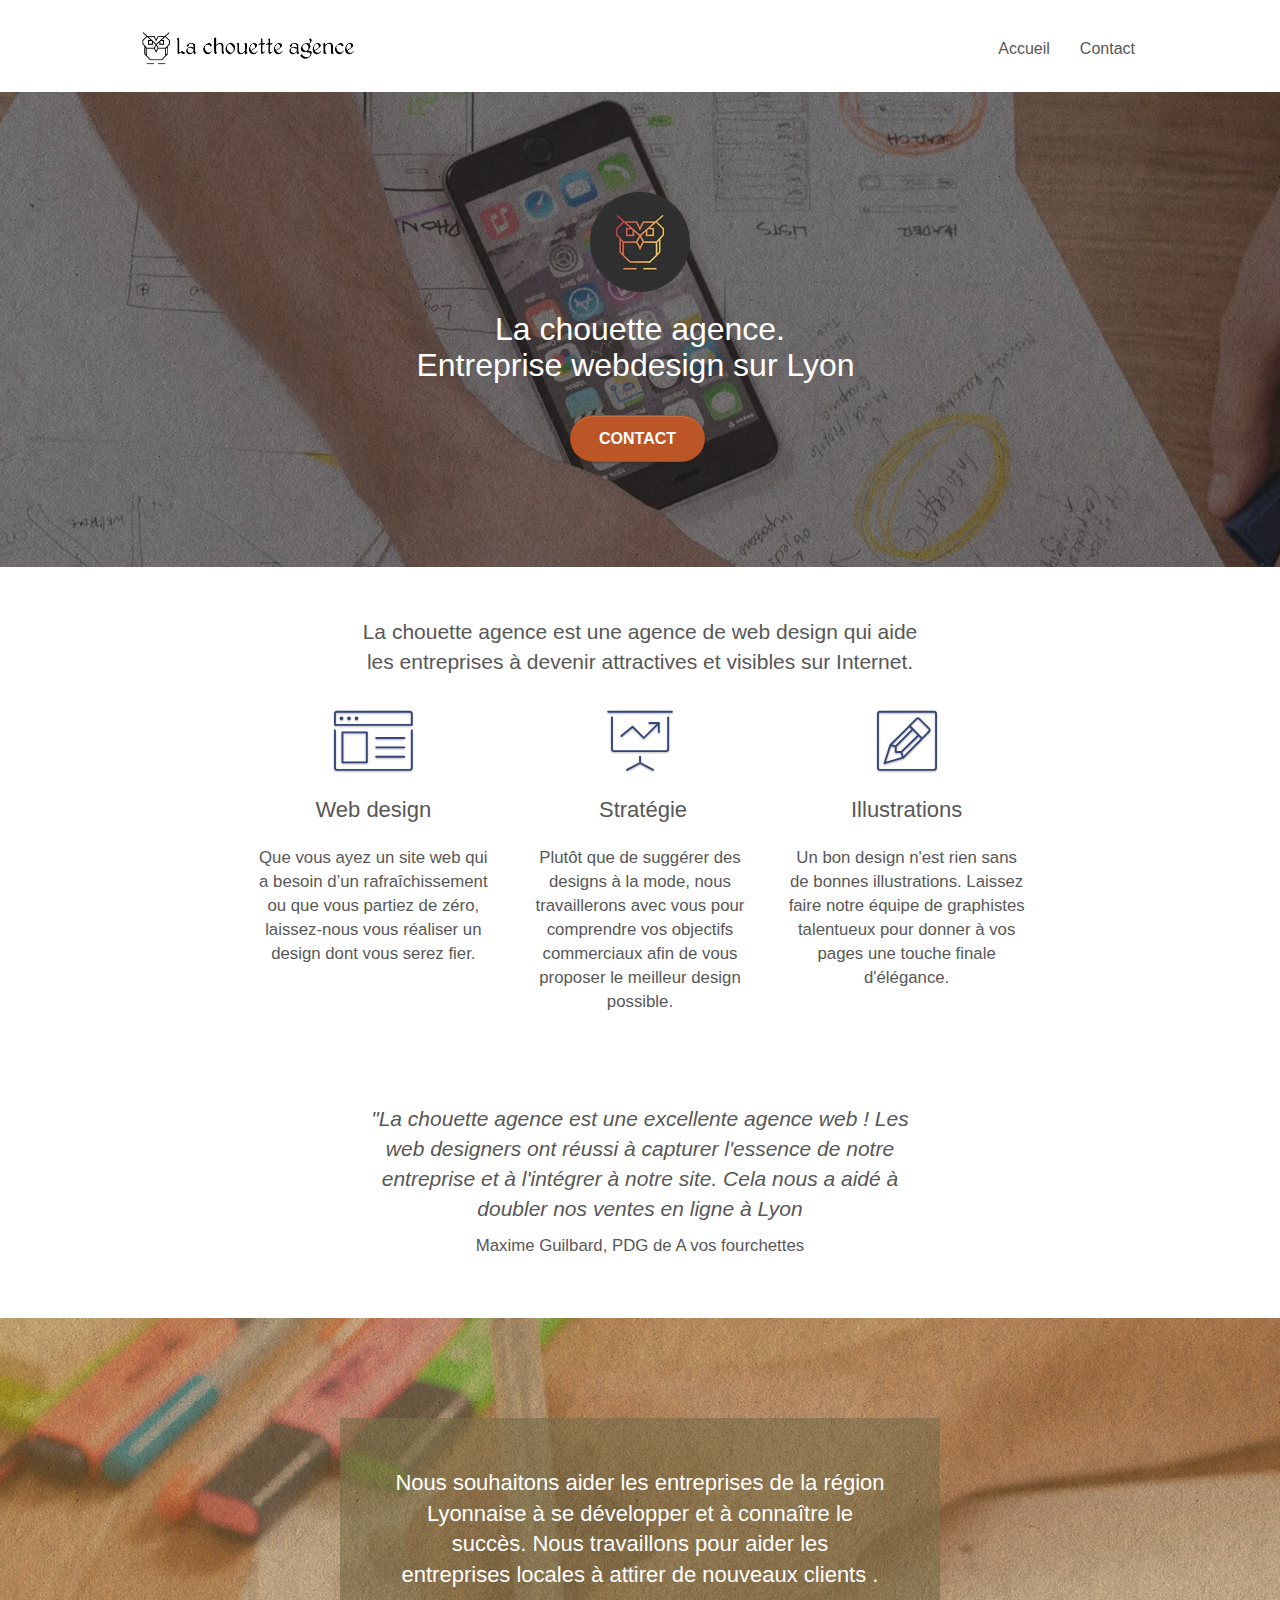
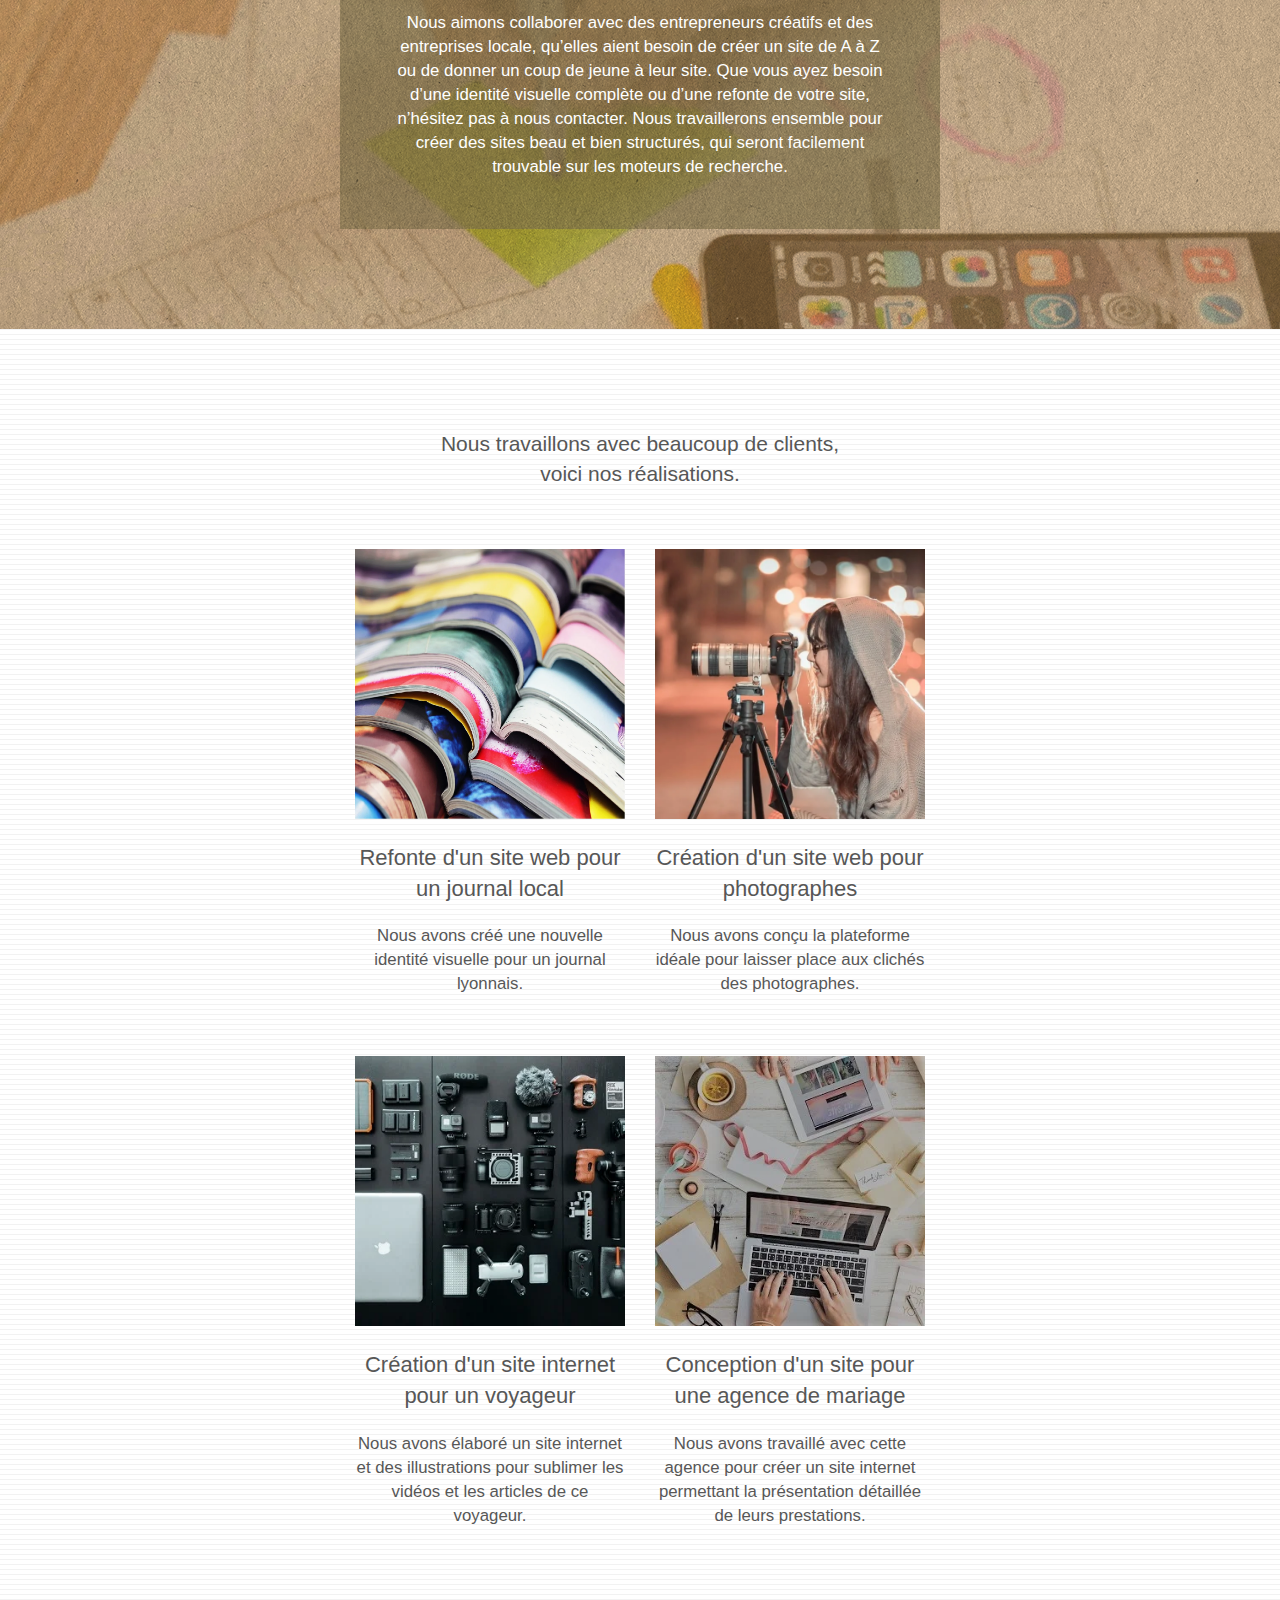
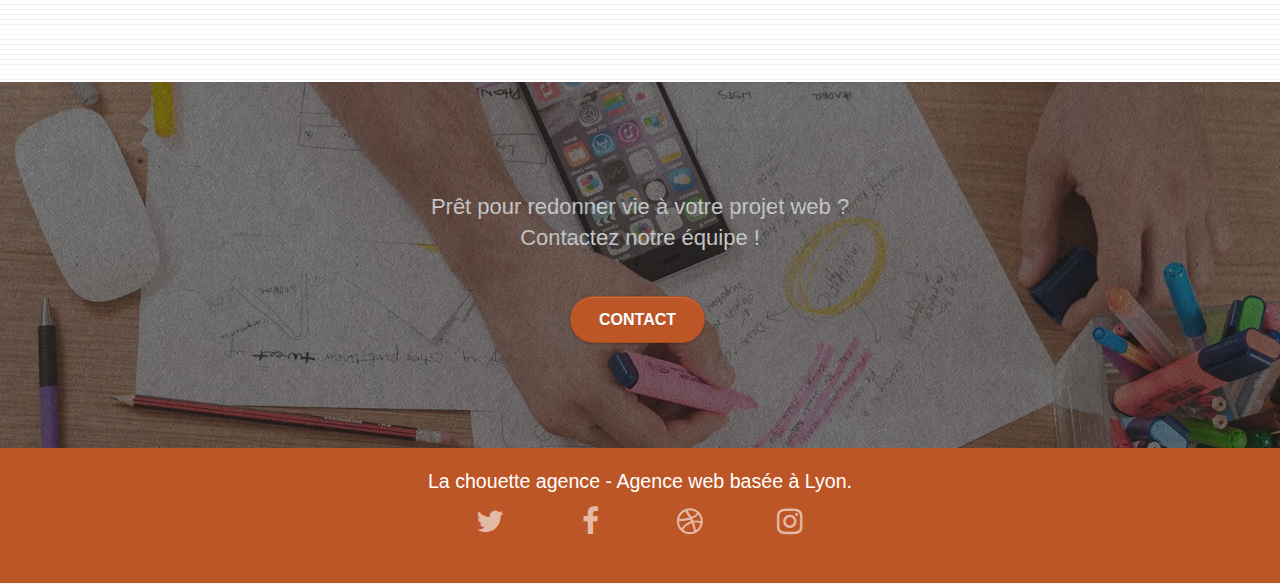
<file: index.html>
<!doctype html>
<html lang="fr">
<head>
    <meta charset="utf-8">
    <meta name="description" content="La chouette agence est une entreprise de web design basée à Lyon. Elle aide les entreprise à devenir attractive et visible sur Internet">
    <meta name="viewport" content="width=device-width, initial-scale=1.0, viewport-fit=cover">
    <link rel="shortcut icon" type="image/png" href="favicon.jpg">
    
	<link rel="stylesheet" type="text/css" href="./css/bootstrap.css">
	<link rel="stylesheet" type="text/css" href="style.css">
	<link rel="stylesheet" type="text/css" href="./css/font-awesome.css">
	<link rel="stylesheet" type="text/css" href="./css/et-line.css">
	
    
	<script src="./js/jquery-2.1.0.js"></script>
	<script src="./js/bootstrap.js"></script>
	<script src="./js/blocs.js"></script>
	<script src="./js/jquery.touchSwipe.js" defer></script>
	<script src="./js/gmaps.js"></script>

    <title>La chouette agence entreprise de web design basée à Lyon</title>
	
    
<!-- Analytics -->
 
<!-- Analytics END -->
    
</head>
<body>
<!-- Principal conteneur -->
<div class="page-container">
    
<!-- bloc-0 -->
<div class="bloc bgc-white l-bloc " id="bloc-0">
	<div class="container bloc-sm">

		<nav class="navbar row">
			<div class="navbar-header">
				<a class="navbar-brand" href="index.html"><img src="img/la-chouette-agence.webp" alt="Logo la chouette agence" height="40" /></a>
				<button id="nav-toggle" type="button" class="ui-navbar-toggle navbar-toggle" data-toggle="collapse" data-target=".navbar-1">
					<span class="sr-only">Toggle navigation</span><span class="icon-bar"></span><span class="icon-bar"></span><span class="icon-bar"></span>
				</button>
			</div>
			<div class="collapse navbar-collapse navbar-1 special-dropdown-nav">
				<ul class="site-navigation nav navbar-nav">
					<li>
						<a href="index.html">Accueil</a>
					</li>
					<li>
					</li>
					<li>
						<a href="Contact_La_chouette_Agence.html">Contact </a>
					</li>
				</ul>
			</div>
		</nav>
	</div>
</div>
<!-- bloc-0 END -->

<!-- bloc-1-presentation -->
<div class="bloc bgc-dark-slate-blue bg-banniere d-bloc bg-t-edge bloc-bg-texture texture-paper b-parallax" id="bloc-1-hero">
	<div class="container bloc-lg">
		<div class="row tight-width-whitespace">
			<div class="col-sm-12">
				<img src="img/logo.webp" class="center-block image-resize-mode" width="100" alt="Logo la chouette agence" />
				<h1 class="text-center hero-bloc-text tc-white ">
					La chouette agence. <br/>
					Entreprise webdesign sur Lyon 
				</h1>
				<div class="text-center">
					<a href="Contact_La_chouette_Agence.html" class="btn btn-lg btn-clean btn-rd cta-hero btn-atomic-tangerine" id="cta-hero">Contact</a>
				</div>
			</div>
		</div>
	</div>
</div>
<!-- bloc-1-presentation END -->

<!-- bloc-2-services -->
<div class="bloc bgc-white l-bloc" id="bloc-2-services">
	<div class="container bloc-md">
		<div class="row">
			<div class="col-sm-12 text-center">
				<p class="TitleEnTexte">La chouette agence est une agence de web design qui aide <br/>
				les entreprises à devenir attractives et visibles sur Internet.</p>
			</div>
		</div>
		<div class="row voffset-lg med-width-whitespace">
			<div class="col-sm-4">
				<div class="text-center">
					<span class="et-icon-browser sm-shadow icon-dark-slate-blue icons icon-lg"></span>
				</div>
				<h2 class="mg-md text-center">
					Web design
				</h2>
				<p class="text-center TextePlusGros">
					Que vous ayez un site web qui a besoin d&rsquo;un rafraîchissement ou que vous partiez de zéro, laissez-nous vous réaliser un design dont vous serez fier.
				</p>
			</div>
			<div class="col-sm-4">
				<div class="text-center">
					<span class="et-icon-presentation sm-shadow icon-dark-slate-blue icons icon-lg"></span>
				</div>
				<h2 class="mg-md text-center">
					&nbsp;Stratégie
				</h2>
				<p class="text-center TextePlusGros">
					Plutôt que de suggérer des designs à la mode, nous travaillerons avec vous pour comprendre vos objectifs commerciaux afin de vous proposer le meilleur design possible.<br>
				</p>
			</div>
			<div class="col-sm-4">
				<div class="text-center">
					<span class="et-icon-edit sm-shadow icon-dark-slate-blue icons icon-lg"></span>
				</div>
				<h2 class="mg-md text-center">
					Illustrations
				</h2>
				<p class="text-center TextePlusGros">
					Un bon design n'est rien sans de bonnes illustrations. Laissez faire notre équipe de graphistes talentueux pour donner à vos pages une touche finale d'élégance.
				</p>
			</div>
		</div>
		<div class="row voffset-lg voffset">
			<div class="col-xs-12 col-md-8 col-md-offset-2 text-center">
				<p class="CitationTexte"><em>"La chouette agence est une excellente agence web ! Les<br/>
				web designers ont réussi à capturer l'essence de notre <br/>
			entreprise et à l'intégrer à notre site. Cela nous a aidé à <br/>
		doubler nos ventes en ligne à Lyon</em></p>
		<p class="CitationAuteur">Maxime Guilbard, PDG de A vos fourchettes</p>

			</div>
		</div>
	</div>
</div>
<!-- bloc-2-services END -->

<!-- bloc-3-what-i-do -->
<div class="bloc tc-white bgc-atomic-tangerine bg-presentation d-bloc bloc-bg-texture texture-paper b-parallax" id="bloc-3-what-i-do">
	<div class="container bloc-lg">
		<div class="row tight-width-whitespace black-background">
			<div class="col-sm-12">
				<h2 class="mg-md text-center tc-white">
					Nous souhaitons aider les entreprises de la région Lyonnaise à se développer et à connaître le succès. Nous travaillons pour aider les entreprises locales à attirer de nouveaux clients .<br>
				</h2>
				<p class="text-center white TextePlusGros">
					Nous aimons collaborer avec des entrepreneurs créatifs et des entreprises locale, qu’elles aient besoin de créer un site de A à Z ou de donner un coup de jeune à leur site. Que vous ayez besoin d’une identité visuelle complète ou d’une refonte de votre site, n’hésitez pas à nous contacter. Nous travaillerons ensemble pour créer des sites beau et bien structurés, qui seront facilement trouvable sur les moteurs de recherche. <br>
					
				</p>
			</div>
		</div>
	</div>
</div>
<!-- bloc-3-what-i-do END -->

<!-- bloc-4-portfolio -->
<div class="bloc bgc-white bg-lines-h2-bg bg-repeat l-bloc" id="bloc-4-portfolio">
	<div class="container bloc-lg">
		<div class="row">
			<div class="col-sm-12 text-center">
				<p class="Title2EnTexte">Nous travaillons avec beaucoup de clients, <br/>
				voici nos réalisations.</p>
			</div>
		</div>
		<div class="row tight-width-whitespace portfolio-row">
			<div class="col-sm-6">
				<a href="#" data-lightbox="img/Livre.webp" data-gallery-id="gallery-1" data-caption="Refonte d'un site web pour un journal local" data-frame="snapshot-lb"><img src="img/Livre.webp" alt="Livres ouverts" class="img-responsive portfolio-thumb" /></a>
				<h2 class="mg-md text-center">
					Refonte d'un site web pour un journal local
				</h2>
				<p class="text-center TextePlusGros">
					Nous avons créé une nouvelle identité visuelle pour un journal lyonnais.
				</p>
			</div>
			<div class="col-sm-6">
				<a href="#" data-lightbox="img/Photographe.webp" data-gallery-id="gallery-1" data-caption="Création d'un site web pour photographes" data-frame="snapshot-lb"><img src="img/Photographe.webp" class="img-responsive portfolio-thumb" alt="Photographe prennant une photo" /></a>
				<h2 class="mg-md text-center">
					Création d'un site web pour photographes
				</h2>
				<p class="text-center TextePlusGros">
					Nous avons conçu la plateforme idéale pour laisser place aux clichés des photographes.
				</p>
			</div>
		</div>
		<div class="row tight-width-whitespace portfolio-row">
			<div class="col-sm-6">
				<a href="#" data-lightbox="img/Materiel-photo.webp" data-gallery-id="gallery-1" data-caption="Création d'un site internet pour un voyageur" data-frame="snapshot-lb"><img src="img/Materiel-photo.webp" class="img-responsive portfolio-thumb" alt="Matériel pour travailler les images"/></a>
				<h2 class="mg-md text-center">
					Création d'un site internet pour un voyageur
				</h2>
				<p class="text-center TextePlusGros">
					Nous avons élaboré un site internet et des illustrations pour sublimer les vidéos et les articles de ce voyageur.
				</p>
			</div>
			<div class="col-sm-6">
				<a href="#" data-lightbox="img/Ordinateur-portable.webp" data-gallery-id="gallery-1" data-caption="Conception d'un site pour une agence de mariage" data-frame="snapshot-lb"><img src="img/Ordinateur-portable.webp" class="img-responsive portfolio-thumb" alt="Ordinateur sur sur un bureau" /></a>
				<h2 class="mg-md text-center">
					Conception d'un site pour une agence de mariage
				</h2>
				<p class="text-center TextePlusGros">
					Nous avons travaillé avec cette agence pour créer un site internet permettant la présentation détaillée de leurs prestations.
				</p>
			</div>
		</div>
	</div>
</div>
<!-- bloc-4-portfolio END -->

<!-- bloc-5-cta -->
<div class="bloc bgc-dark-slate-blue bg-banniere d-bloc bloc-bg-texture texture-paper" id="bloc-5-cta">
	<div class="container bloc-lg">
		<div class="row">
			<h2 class="mg-md text-center tc-white">
				Prêt pour redonner vie à votre projet web ?<br>Contactez notre équipe !
			</h2>
			<div class="col-sm-12 text-center">
				<a href="Contact_La_chouette_Agence.html" class="btn btn-atomic-tangerine btn-clean btn-rd btn-lg cta-hero">Contact</a>
			</div>
		</div>
	</div>
</div>
<!-- bloc-5-cta END -->

<!-- Footer - bloc-8 -->
<div class="bloc bgc-atomic-tangerine d-bloc" id="bloc-8">
	<div class="container bloc-sm">
		<div class="row">
			<div class="col-sm-12">
				<p class="text-center white TextePlusGros2">
					La chouette agence - Agence web basée à Lyon.<br>
				</p>
				<div class="row row-no-gutters social">
					<div class="col-sm-3">
						<div class="text-center">
							<a class="social" href="index.html"><span class="fa fa-twitter icon-md" title="Logo Twitter"></span></a>
						</div>
					</div>
					<div class="col-sm-3">
						<div class="text-center">
							<a class="social" href="index.html"><span class="fa fa-facebook icon-md" title="Logo Facebook"></span></a>
						</div>
					</div>
					<div class="col-sm-3">
						<div class="text-center">
							<a class="social" href="index.html"><span class="fa fa-dribbble icon-md" title="Logo Dribbble"></span></a>
						</div>
					</div>
					<div class="col-sm-3">
						<div class="text-center">
							<a class="social" href="index.html"><span class="fa fa-instagram icon-md" title="Logo Instagram"></span></a>
						</div>
					</div>
					<p><br/><br/><br/></p>
				</div>
				
			</div>
		</div>
	</div>
</div>
<!-- Footer - bloc-8 END -->

</div>
<!-- Principal conteneur END -->
    

</body>
</html>
</file>
<file: style.css>
body {
    margin: 0;
    padding: 0;
    background: #FFF;
    overflow-x: hidden;
    -webkit-font-smoothing: antialiased;
    -moz-osx-font-smoothing: grayscale;
}

a,
button {
    transition: all .3s ease-in-out;
    outline: none!important;
}

a:hover {
    text-decoration: none;
    cursor: pointer;
}

#page-loading-blocs-notifaction {
    position: fixed;
    top: 0;
    bottom: 0;
    width: 100%;
    z-index: 100000;
    background: #FFFFFF url("img/pageload-spinner.gif") no-repeat center center;
}

.bloc {
    width: 100%;
    clear: both;
    background: 50% 50% no-repeat;
    padding: 0 50px;
    -webkit-background-size: cover;
    -moz-background-size: cover;
    -o-background-size: cover;
    background-size: cover;
    position: relative;
}

.bloc .container {
    padding-left: 0;
    padding-right: 0;
}

.bloc-lg {
    padding: 100px 50px;
}

.bloc-md {
    padding: 50px;
}

.bloc-sm {
    padding: 20px 50px;
}

.bg-center,
.bg-l-edge,
.bg-r-edge,
.bg-t-edge,
.bg-b-edge,
.bg-tl-edge,
.bg-bl-edge,
.bg-tr-edge,
.bg-br-edge,
.bg-repeat {
    -webkit-background-size: auto!important;
    -moz-background-size: auto!important;
    -o-background-size: auto!important;
    background-size: auto!important;
}

.bg-repeat {
    background: repeat;
}

.bg-t-edge {
    background: top no-repeat;
}

.bloc-bg-texture::before {
    content: "";
    background-size: 2px 2px;
    position: absolute;
    top: 0;
    bottom: 0;
    left: 0;
    right: 0;
}

.texture-paper::before {
    background: url("img/texture-paper.webp");
    background-size: 280px 280px;
}

.b-parallax {
    background-attachment: fixed;
}

.d-bloc {
    color: rgba(255, 255, 255, .7);
}

.d-bloc button:hover {
    color: rgba(255, 255, 255, .9);
}

.d-bloc .icon-round,
.d-bloc .icon-square,
.d-bloc .icon-rounded,
.d-bloc .icon-semi-rounded-a,
.d-bloc .icon-semi-rounded-b {
    border-color: rgba(255, 255, 255, .9);
}

.d-bloc .divider-h span {
    border-color: rgba(255, 255, 255, .2);
}

.d-bloc .a-btn,
.d-bloc .navbar a,
.d-bloc .navbar-brand,
.d-bloc a .icon-sm,
.d-bloc a .icon-md,
.d-bloc a .icon-lg,
.d-bloc a .icon-xl,
.d-bloc h1 a,
.d-bloc h2 a,
.d-bloc h3 a,
.d-bloc h4 a,
.d-bloc h5 a,
.d-bloc h6 a,
.d-bloc p a {
    color: rgba(255, 255, 255, .6);
}

.d-bloc .a-btn:hover,
.d-bloc .navbar a:hover,
.d-bloc .navbar-brand:hover,
.d-bloc a:hover .icon-sm,
.d-bloc a:hover .icon-md,
.d-bloc a:hover .icon-lg,
.d-bloc a:hover .icon-xl,
.d-bloc h1 a:hover,
.d-bloc h2 a:hover,
.d-bloc h3 a:hover,
.d-bloc h4 a:hover,
.d-bloc h5 a:hover,
.d-bloc h6 a:hover,
.d-bloc p a:hover {
    color: rgba(255, 255, 255, 1);
}

.d-bloc .navbar-toggle .icon-bar {
    background: rgba(255, 255, 255, 1);
}

.d-bloc .btn-wire,
.d-bloc .btn-wire:hover {
    color: rgba(255, 255, 255, 1);
    border-color: rgba(255, 255, 255, 1);
}

.d-bloc .panel {
    color: rgba(0, 0, 0, .5);
}

.d-bloc .panel button:hover {
    color: rgba(0, 0, 0, .7);
}

.d-bloc .panel icon {
    border-color: rgba(0, 0, 0, .7);
}

.d-bloc .panel .divider-h span {
    border-color: rgba(0, 0, 0, .1);
}

.d-bloc .panel .a-btn {
    color: rgba(0, 0, 0, .6);
}

.d-bloc .panel .a-btn:hover {
    color: rgba(0, 0, 0, 1);
}

.d-bloc .panel .btn-wire,
.d-bloc .panel .btn-wire:hover {
    color: rgba(0, 0, 0, .7);
    border-color: rgba(0, 0, 0, .3);
}

.d-bloc .panel,
.l-bloc {
    color: rgba(0, 0, 0, .5);
}

.d-bloc .panel button:hover,
.l-bloc button:hover {
    color: rgba(0, 0, 0, .7);
}

.l-bloc .icon-round,
.l-bloc .icon-square,
.l-bloc .icon-rounded,
.l-bloc .icon-semi-rounded-a,
.l-bloc .icon-semi-rounded-b {
    border-color: rgba(0, 0, 0, .7);
}

.d-bloc .panel .divider-h span,
.l-bloc .divider-h span {
    border-color: rgba(0, 0, 0, .1);
}

.d-bloc .panel .a-btn,
.l-bloc .a-btn,
.l-bloc .navbar a,
.l-bloc .navbar-brand,
.l-bloc a .icon-sm,
.l-bloc a .icon-md,
.l-bloc a .icon-lg,
.l-bloc a .icon-xl,
.l-bloc h1 a,
.l-bloc h2 a,
.l-bloc h3 a,
.l-bloc h4 a,
.l-bloc h5 a,
.l-bloc h6 a,
.l-bloc p a {
    color: rgba(0, 0, 0, .6);
}

.d-bloc .panel .a-btn:hover,
.l-bloc .a-btn:hover,
.l-bloc .navbar a:hover,
.l-bloc .navbar-brand:hover,
.l-bloc a:hover .icon-sm,
.l-bloc a:hover .icon-md,
.l-bloc a:hover .icon-lg,
.l-bloc a:hover .icon-xl,
.l-bloc h1 a:hover,
.l-bloc h2 a:hover,
.l-bloc h3 a:hover,
.l-bloc h4 a:hover,
.l-bloc h5 a:hover,
.l-bloc h6 a:hover,
.l-bloc p a:hover {
    color: rgba(0, 0, 0, 1);
}

.l-bloc .navbar-toggle .icon-bar {
    color: rgba(0, 0, 0, .6);
}

.d-bloc .panel .btn-wire,
.d-bloc .panel .btn-wire:hover,
.l-bloc .btn-wire,
.l-bloc .btn-wire:hover {
    color: rgba(0, 0, 0, .7);
    border-color: rgba(0, 0, 0, .3);
}

.voffset {
    margin-top: 30px;
}

.voffset-lg {
    margin-top: 80px;
}

.row-no-gutters {
    margin-right: 0;
    margin-left: 0;
}

.row.row-no-gutters > [class^="col-"],
.row.row-no-gutters > [class*=" col-"] {
    padding-right: 0;
    padding-left: 0;
}

#bloc-1-hero h1 {
    font-size: 32px;
}

.navbar {
    margin-bottom: 0;
    z-index: 1;
}

.navbar-brand {
    height: auto;
    padding: 3px 15px;
    font-size: 25px;
    font-weight: normal;
    font-weight: 600;
    line-height: 44px;
}

.navbar-brand img {
    max-height: 200px;
    margin: 0 5px 0 0;
    display: inline;
}

.navbar-brand img[src$=svg] {
    min-width: 100px;
}

.nav-center .navbar-brand img {
    margin: 0;
}

.navbar .nav {
    padding-top: 2px;
    margin-right: -16px;
    float: right;
    z-index: 1;
}

.nav > li {
    float: left;
    margin-top: 4px;
    font-size: 16px;
}

.navbar-nav .open .dropdown-menu > li > a {
    text-align: inherit;
}

.nav > li a:hover,
.nav > li a:focus {
    background: transparent;
}

.navbar-toggle {
    margin: 10px 10px 0 0;
    border: 0px;
}

.navbar-toggle:hover {
    background: transparent!important;
}

.navbar-toggle .icon-bar {
    background-color: rgba(0, 0, 0, .5);
    width: 26px;
}

.nav-invert .navbar .nav {
    float: left;
}

.nav-invert .navbar-header,
.nav-invert .navbar-brand {
    float: right;
    position: relative;
    z-index: 2;
}

@media (min-width: 768px) {
    .site-navigation {
        position: absolute;
        top: 50%;
        right: 20px;
        transform: translate(0, -50%);
        -webkit-transform: translateY(-50%);
    }
    .nav > li .dropdown-menu a,
    .nav > li .dropdown-menu a:hover {
        color: #484848;
    }
    .nav-invert .site-navigation {
        left: 0;
        right: 0;
    }
    .nav-center {
        text-align: center;
    }
    .nav-center .navbar-header {
        width: 100%;
    }
    .nav-center .navbar-header,
    .nav-center .navbar-brand,
    .nav-center .nav > li {
        float: none;
        display: inline-block;
    }
    .nav-center .site-navigation {
        position: relative;
        width: 100%;
        right: 0;
        margin-right: 0px;
        margin-top: 20px;
    }
    .nav-center.mini-nav .navbar-toggle {
        float: none;
        margin: 10px auto 0;
    }
}

.nav > li > .dropdown a {
    background: none!important;
    display: block;
    padding: 14px 15px;
}

nav .caret {
    margin: 0 5px;
}

.dropdown-menu .dropdown-menu {
    top: -8px;
    left: 100%;
}

.dropdown-menu .dropmenu-flow-right {
    top: 100%;
    left: 0;
    margin-left: -1px;
    border-top-left-radius: 0;
    border-top-right-radius: 0;
}

.dropdown-menu .dropdown span {
    border: 4px solid black;
    border-top-color: transparent;
    border-right-color: transparent;
    border-bottom-color: transparent;
    margin: 6px -5px 0 0!important;
    float: right;
}

.mg-md {
    margin-top: 10px;
    margin-bottom: 20px;
}

.mg-lg {
    margin-top: 10px;
    margin-bottom: 40px;
}

.btn {
    margin: 0 5px 5px 0;
}

.btn.pull-right {
    margin: 0 0 5px 5px;
}

.btn-d,
.btn-d:hover,
.btn-d:focus {
    color: #FFF;
    background: rgba(0, 0, 0, .3);
}

button {
    outline: none!important;
}

.btn-rd {
    border-radius: 40px;
}

.btn-clean {
    border: 1px solid rgba(0, 0, 0, .08);
    border-bottom-color: rgba(0, 0, 0, .1);
    text-shadow: 0 1px 0 rgba(0, 0, 1, .1);
    box-shadow: 0 1px 3px rgba(0, 0, 1, .25), inset 0 1px 0 0 rgba(255, 255, 255, .15);
}

.icon-md {
    font-size: 30px!important;
}

.icon-lg {
    font-size: 60px!important;
}

.sm-shadow {
    text-shadow: 0 1px 2px rgba(0, 0, 0, .3);
}

.panel-sq,
.panel-sq .panel-heading,
.panel-sq .panel-footer {
    border-radius: 0;
}

.panel-rd {
    border-radius: 30px;
}

.panel-rd .panel-heading {
    border-radius: 29px 29px 0 0;
}

.panel-rd .panel-footer {
    border-radius: 0 0 29px 29px;
}

.form-control {
    border-color: rgba(0, 0, 0, .1);
    box-shadow: none;
}

.scrollToTop {
    width: 40px;
    height: 40px;
    position: fixed;
    bottom: 20px;
    right: 20px;
    opacity: 0;
    z-index: 500;
    transition: all .3s ease-in-out;
}

.scrollToTop span {
    margin-top: 6px;
}

.showScrollTop {
    font-size: 14px;
    opacity: 1;
}

a[data-lightbox] {
    position: relative;
    display: block;
    text-align: center;
}

a[data-lightbox]:hover::before {
    content: "+";
    font-family: "HelveticaNeue-Light", "Helvetica Neue Light", "Helvetica Neue", Helvetica, Arial;
    font-size: 32px;
    width: 50px;
    height: 50px;
    margin-left: -25px;
    border-radius: 50%;
    background: rgba(0, 0, 0, .6);
    color: #FFF;
    font-weight: 100;
    z-index: 1;
    position: absolute;
    top: 50%;
    transform: translateY(-50%);
    -webkit-transform: translateY(-50%);
}

a[data-lightbox]:hover img {
    opacity: 0.6;
    -webkit-animation-fill-mode: none;
    animation-fill-mode: none;
}

#lightbox-modal {
    display: flex;
    align-items: center;
}

#lightbox-modal .modal-dialog {
    width: 90%;
    max-width: 900px;
    margin: 0 auto 0;
}

#lightbox-modal .modal-dialog img {
    max-height: 90vh;
    margin: 0 auto;
}

.lightbox-caption {
    padding: 20px;
    color: #FFF;
    background: rgba(0, 0, 0, .5);
    position: absolute;
    left: 15px;
    right: 15px;
    bottom: 5px;
}

.close-lightbox {
    color: #FFF;
    font-size: 30px;
    position: absolute;
    top: 20px;
    right: 20px;
    z-index: 20;
    background: rgba(0, 0, 0, .5);
    border: none;
    line-height: 30px;
    padding: 0 9px 5px;
    opacity: 0.3;
}

.close-lightbox:hover,
.next-lightbox:hover,
.prev-lightbox:hover {
    opacity: 1.0;
    color: #FFF;
}

.next-lightbox,
.prev-lightbox {
    font-size: 20px;
    color: rgba(255, 255, 255, .9);
    background: rgba(0, 0, 0, .5);
    transition: all .2s ease-in-out;
    position: absolute;
    top: 45%;
    z-index: 1;
    opacity: 0.4;
}

.next-lightbox {
    padding: 6px 8px 1px 13px;
    right: 25px;
}

.prev-lightbox {
    padding: 6px 13px 1px 10px;
    left: 25px;
}

.snapshot-lb .modal-body {
    padding-bottom: 45px;
}

.snapshot-lb .lightbox-caption {
    padding: 0;
    color: rgba(0, 0, 0, .5);
    background: none;
}

h1,
h2,
h3,
h4,
h5,
h6,
p,
label,
.btn,
a {
    font-family: "helvetica";
    font-weight: 400;
    color: #575757!important;
}

.container {
    max-width: 1000px;
}

.hero-bloc-text {
    font-size: 38px;
}

.hero-bloc-text-sub {
    font-size: 36px;
}

.statement-bloc-text {
    line-height: 26px;
    font-style: italic;
    font-size: 20px;
    text-align: center;
    font-weight: lighter;
    max-width: 520px;
    margin: auto auto auto auto;
}

p {
    font-size: 11px;
}

.tight-width-whitespace {
    max-width: 600px;
    margin: auto auto auto auto;
}

.h1 {
    font-size: 20px;
    font-family: "Open Sans";
}

.cta-hero {
    margin-top: 22px;
    color: #000000;
    text-transform: uppercase;
    padding: 12px 28px 12px 28px;
    font-size: 16px;
    font-weight: 700;
}

.social {
    max-width: 400px;
    margin: auto auto auto auto;
}

h2 {
    font-size: 22px;
    line-height: 1.4em;
}

h3 {
    font-size: 15px;
    text-transform: uppercase;
    font-weight: 700;
    color: #333333!important;
}

.med-width-whitespace {
    max-width: 800px;
    margin: auto auto auto auto;
    box-shadow: 0px 0px 0px #000000;
}

h1 {
    color: #333333!important;
}

h4 {
    color: #333333!important;
}

.icons {
    margin-bottom: 14px;
    margin-top: 24px;
}

.white {
    color: #ffffff!important;
}

.portfolio-thumb {
    margin-bottom: 24px;
}

.portfolio-row {
    margin-bottom: 44px;
    margin-top: 50px;
}

.avatar {
    box-shadow: 0px 4px 9px rgba(0, 0, 0, 0.3);
}

.black-background {
    background-color: rgba(165, 147, 99, 0.7);
    padding: 40px 40px 40px 40px;
}

.bold-link {
    font-weight: 900;
    text-decoration: underline!important;
}

.bgc-white {
    background-color: #FFFFFF;
}

.bgc-dark-slate-blue {
    background-color: #364577;
}

.bgc-atomic-tangerine {
    background-color: #bd5626;
}

.tc-white {
    color: #FFFFFF!important;
}

.btn-atomic-tangerine {
    background: #bd5626;
    color: #FFFFFF!important;
}

.btn-atomic-tangerine:hover {
    background: #97451f!important;
    color: #FFFFFF!important;
}

.ltc-white {
    color: #FFFFFF!important;
}

.ltc-white:hover {
    color: #cccccc!important;
}

.ltc-atomic-tangerine {
    color: #F3976C!important;
}

.ltc-atomic-tangerine:hover {
    color: #c27956!important;
}

.icon-dark-slate-blue {
    color: #364577!important;
    border-color: #364577!important;
}

.bg-dots-bg {
    background-image: url("img/dots-bg.webp");
}

.bg-lines-h2-bg {
    background-image: url("img/lines-h2-bg.webp");
}

.bg-banniere {
    background-image: url("img/la-chouette-agence-banniere.webp");
}

.bg-presentation {
    background-image: url("img/image-de-presentation.webp");
}

@media (max-width: 1024px) {
    .bloc {
        padding-left: 20px;
        padding-right: 20px;
    }
    .bloc.full-width-bloc,
    .bloc-tile-2.full-width-bloc .container,
    .bloc-tile-3.full-width-bloc .container,
    .bloc-tile-4.full-width-bloc .container {
        padding-left: 0;
        padding-right: 0;
    }
}

@media (max-width: 992px) and (min-width: 768px) {
    .navbar .nav {
        max-width: 80%
    }
    .nav-center.navbar .nav {
        max-width: 100%
    }
}

@media only screen  and (orientation: landscape) {
    .b-parallax {
        background-attachment: scroll;
    }
}

@media only screen   and (-webkit-min-device-pixel-ratio: 1.5) {
    .b-parallax {
        background-attachment: scroll;
    }
}

@media (max-width: 991px) {
    .container {
        width: 100%;
    }
    .b-parallax {
        background-attachment: scroll;
    }
    .page-container,
    #hero-bloc {
        overflow-x: hidden;
        position: relative;
    }
    .bloc {
        
    }
    .bloc-group,
    .bloc-group .bloc {
        display: block;
        width: 100%;
    }
    .bloc-fill-screen .fill-bloc-top-edge,
    .bloc-fill-screen .fill-bloc-bottom-edge {
        padding: 0 20px;

    }
}

@media (max-width: 767px) {
    .page-container {
        overflow-x: hidden;
        position: relative;
    }
    h1,
    h2,
    h3,
    h4,
    h5,
    h6,
    p,
    #disqus_thread {
        padding-left: 10px!important;
        padding-right: 10px!important;
    }
    .b-parallax {
        background-attachment: scroll;
    }
    .navbar .nav {
        padding-top: 0;
        border-top: 1px solid rgba(0, 0, 0, .2);
        float: none!important;
    }
    .navbar.row {
        margin-left: 0;
        margin-right: 0;
    }
    .site-navigation {
        position: inherit;
        transform: none;
        -webkit-transform: none;
        -ms-transform: none;
    }
    .nav > li {
        margin-top: 0;
        border-bottom: 1px solid rgba(0, 0, 0, .1);
        background: rgba(0, 0, 0, .05);
        text-align: left;
        padding-left: 15px;
        width: 100%;
    }
    .nav > li:hover {
        background: rgba(0, 0, 0, .08);
    }
    .dropdown .dropdown a .caret {
        float: none;
        margin: 5px 0 0 10px!important;
        border: 4px solid black;
        border-bottom-color: transparent;
        border-right-color: transparent;
        border-left-color: transparent;
    }
    #hero-bloc .navbar .nav {
        background: rgba(0, 0, 0, .8);
    }
    #hero-bloc .navbar .nav a {
        color: rgba(255, 255, 255, .6);
    }
    .hero {
        padding: 50px 0;
    }
    .hero-nav {
        left: -1px;
        right: -1px;
    }
    .navbar-collapse {
        padding: 0;
        overflow-x: hidden;
        -webkit-box-shadow: none;
        box-shadow: none;
    }
    .navbar-brand img {
        max-height: 40px;
        width: auto;
    }
    .nav-invert .navbar-header {
        float: none;
        width: 100%;
    }
    .nav-invert .navbar-toggle {
        float: left;
        margin-left: 10px;
    }
    .bloc {
        padding-left: 0;
        padding-right: 0;
    }
    .bloc-xxl,
    .bloc-xl,
    .bloc-lg {
        padding: 40px 0;
    }
    .bloc-sm,
    .bloc-md {
        padding-left: 0;
        padding-right: 0;
    }
    .bloc-tile-2 .container,
    .bloc-tile-3 .container,
    .bloc-tile-4 .container,
    .bloc-fill-screen .fill-bloc-top-edge,
    .bloc-fill-screen .fill-bloc-bottom-edge {
        padding-left: 0;
        padding-right: 0;
    }
    .a-block {
        padding: 0 10px;
    }
    .btn-dwn {
        display: none;
    }
    .voffset {
        margin-top: 5px;
    }
    .voffset-md {
        margin-top: 20px;
    }
    .voffset-lg {
        margin-top: 30px;
    }
    form {
        padding: 5px;
    }
    .close-lightbox {
        display: inline-block;
    }
    .blocsapp-device-iphone5 {
        background-size: 216px 425px;
        padding-top: 60px;
        width: 216px;
        height: 425px;
    }
    .blocsapp-device-iphone5 img {
        width: 180px;
        height: 320px;
    }
}

@media (max-width: 400px) {
    .bloc {
        padding-left: 0;
        padding-right: 0;
    }
}

@media (max-width: 767px) {
    .bloc-mob-center-text {
        text-align: center;
    }
}


.TitleEnTexte{
    font-size: 1.5em;
}

.CitationTexte{
    font-size: 1.5em;
}

.CitationAuteur{
    font-size: 1.2em
}

.Title2EnTexte{
    font-size: 1.5em;
}

.TextePlusGros{
    font-size: 1.2em;
}

.TextePlusGros2{
    font-size: 1.4em;
}
</file>
<file: css/et-line.css>
@font-face {
    font-family: et-line;
    src: url(../fonts/et-line.eot);
    src: url(../fonts/et-line.eot?#iefix) format('embedded-opentype'), url(../fonts/et-line.woff) format('woff'), url(../fonts/et-line.ttf) format('truetype'), url(../fonts/et-line.svg#et-line) format('svg');
    font-weight: 400;
    font-style: normal
}

.et-icon-adjustments,
.et-icon-alarmclock,
.et-icon-anchor,
.et-icon-aperture,
.et-icon-attachment,
.et-icon-bargraph,
.et-icon-basket,
.et-icon-beaker,
.et-icon-bike,
.et-icon-book-open,
.et-icon-briefcase,
.et-icon-browser,
.et-icon-calendar,
.et-icon-camera,
.et-icon-caution,
.et-icon-chat,
.et-icon-circle-compass,
.et-icon-clipboard,
.et-icon-clock,
.et-icon-cloud,
.et-icon-compass,
.et-icon-desktop,
.et-icon-dial,
.et-icon-document,
.et-icon-documents,
.et-icon-download,
.et-icon-dribbble,
.et-icon-edit,
.et-icon-envelope,
.et-icon-expand,
.et-icon-facebook,
.et-icon-flag,
.et-icon-focus,
.et-icon-gears,
.et-icon-genius,
.et-icon-gift,
.et-icon-global,
.et-icon-globe,
.et-icon-googleplus,
.et-icon-grid,
.et-icon-happy,
.et-icon-hazardous,
.et-icon-heart,
.et-icon-hotairballoon,
.et-icon-hourglass,
.et-icon-key,
.et-icon-laptop,
.et-icon-layers,
.et-icon-lifesaver,
.et-icon-lightbulb,
.et-icon-linegraph,
.et-icon-linkedin,
.et-icon-lock,
.et-icon-magnifying-glass,
.et-icon-map,
.et-icon-map-pin,
.et-icon-megaphone,
.et-icon-mic,
.et-icon-mobile,
.et-icon-newspaper,
.et-icon-notebook,
.et-icon-paintbrush,
.et-icon-paperclip,
.et-icon-pencil,
.et-icon-phone,
.et-icon-picture,
.et-icon-pictures,
.et-icon-piechart,
.et-icon-presentation,
.et-icon-pricetags,
.et-icon-printer,
.et-icon-profile-female,
.et-icon-profile-male,
.et-icon-puzzle,
.et-icon-quote,
.et-icon-recycle,
.et-icon-refresh,
.et-icon-ribbon,
.et-icon-rss,
.et-icon-sad,
.et-icon-scissors,
.et-icon-scope,
.et-icon-search,
.et-icon-shield,
.et-icon-speedometer,
.et-icon-strategy,
.et-icon-streetsign,
.et-icon-tablet,
.et-icon-target,
.et-icon-telescope,
.et-icon-toolbox,
.et-icon-tools,
.et-icon-tools-2,
.et-icon-trophy,
.et-icon-tumblr,
.et-icon-twitter,
.et-icon-upload,
.et-icon-video,
.et-icon-wallet,
.et-icon-wine {
    font-family: et-line;
    speak: none;
    font-style: normal;
    font-weight: 400;
    font-variant: normal;
    text-transform: none;
    line-height: 1;
    -webkit-font-smoothing: antialiased;
    -moz-osx-font-smoothing: grayscale;
    display: inline-block
}

.et-icon-mobile:before {
    content: "\e000"
}

.et-icon-laptop:before {
    content: "\e001"
}

.et-icon-desktop:before {
    content: "\e002"
}

.et-icon-tablet:before {
    content: "\e003"
}

.et-icon-phone:before {
    content: "\e004"
}

.et-icon-document:before {
    content: "\e005"
}

.et-icon-documents:before {
    content: "\e006"
}

.et-icon-search:before {
    content: "\e007"
}

.et-icon-clipboard:before {
    content: "\e008"
}

.et-icon-newspaper:before {
    content: "\e009"
}

.et-icon-notebook:before {
    content: "\e00a"
}

.et-icon-book-open:before {
    content: "\e00b"
}

.et-icon-browser:before {
    content: "\e00c"
}

.et-icon-calendar:before {
    content: "\e00d"
}

.et-icon-presentation:before {
    content: "\e00e"
}

.et-icon-picture:before {
    content: "\e00f"
}

.et-icon-pictures:before {
    content: "\e010"
}

.et-icon-video:before {
    content: "\e011"
}

.et-icon-camera:before {
    content: "\e012"
}

.et-icon-printer:before {
    content: "\e013"
}

.et-icon-toolbox:before {
    content: "\e014"
}

.et-icon-briefcase:before {
    content: "\e015"
}

.et-icon-wallet:before {
    content: "\e016"
}

.et-icon-gift:before {
    content: "\e017"
}

.et-icon-bargraph:before {
    content: "\e018"
}

.et-icon-grid:before {
    content: "\e019"
}

.et-icon-expand:before {
    content: "\e01a"
}

.et-icon-focus:before {
    content: "\e01b"
}

.et-icon-edit:before {
    content: "\e01c"
}

.et-icon-adjustments:before {
    content: "\e01d"
}

.et-icon-ribbon:before {
    content: "\e01e"
}

.et-icon-hourglass:before {
    content: "\e01f"
}

.et-icon-lock:before {
    content: "\e020"
}

.et-icon-megaphone:before {
    content: "\e021"
}

.et-icon-shield:before {
    content: "\e022"
}

.et-icon-trophy:before {
    content: "\e023"
}

.et-icon-flag:before {
    content: "\e024"
}

.et-icon-map:before {
    content: "\e025"
}

.et-icon-puzzle:before {
    content: "\e026"
}

.et-icon-basket:before {
    content: "\e027"
}

.et-icon-envelope:before {
    content: "\e028"
}

.et-icon-streetsign:before {
    content: "\e029"
}

.et-icon-telescope:before {
    content: "\e02a"
}

.et-icon-gears:before {
    content: "\e02b"
}

.et-icon-key:before {
    content: "\e02c"
}

.et-icon-paperclip:before {
    content: "\e02d"
}

.et-icon-attachment:before {
    content: "\e02e"
}

.et-icon-pricetags:before {
    content: "\e02f"
}

.et-icon-lightbulb:before {
    content: "\e030"
}

.et-icon-layers:before {
    content: "\e031"
}

.et-icon-pencil:before {
    content: "\e032"
}

.et-icon-tools:before {
    content: "\e033"
}

.et-icon-tools-2:before {
    content: "\e034"
}

.et-icon-scissors:before {
    content: "\e035"
}

.et-icon-paintbrush:before {
    content: "\e036"
}

.et-icon-magnifying-glass:before {
    content: "\e037"
}

.et-icon-circle-compass:before {
    content: "\e038"
}

.et-icon-linegraph:before {
    content: "\e039"
}

.et-icon-mic:before {
    content: "\e03a"
}

.et-icon-strategy:before {
    content: "\e03b"
}

.et-icon-beaker:before {
    content: "\e03c"
}

.et-icon-caution:before {
    content: "\e03d"
}

.et-icon-recycle:before {
    content: "\e03e"
}

.et-icon-anchor:before {
    content: "\e03f"
}

.et-icon-profile-male:before {
    content: "\e040"
}

.et-icon-profile-female:before {
    content: "\e041"
}

.et-icon-bike:before {
    content: "\e042"
}

.et-icon-wine:before {
    content: "\e043"
}

.et-icon-hotairballoon:before {
    content: "\e044"
}

.et-icon-globe:before {
    content: "\e045"
}

.et-icon-genius:before {
    content: "\e046"
}

.et-icon-map-pin:before {
    content: "\e047"
}

.et-icon-dial:before {
    content: "\e048"
}

.et-icon-chat:before {
    content: "\e049"
}

.et-icon-heart:before {
    content: "\e04a"
}

.et-icon-cloud:before {
    content: "\e04b"
}

.et-icon-upload:before {
    content: "\e04c"
}

.et-icon-download:before {
    content: "\e04d"
}

.et-icon-target:before {
    content: "\e04e"
}

.et-icon-hazardous:before {
    content: "\e04f"
}

.et-icon-piechart:before {
    content: "\e050"
}

.et-icon-speedometer:before {
    content: "\e051"
}

.et-icon-global:before {
    content: "\e052"
}

.et-icon-compass:before {
    content: "\e053"
}

.et-icon-lifesaver:before {
    content: "\e054"
}

.et-icon-clock:before {
    content: "\e055"
}

.et-icon-aperture:before {
    content: "\e056"
}

.et-icon-quote:before {
    content: "\e057"
}

.et-icon-scope:before {
    content: "\e058"
}

.et-icon-alarmclock:before {
    content: "\e059"
}

.et-icon-refresh:before {
    content: "\e05a"
}

.et-icon-happy:before {
    content: "\e05b"
}

.et-icon-sad:before {
    content: "\e05c"
}

.et-icon-facebook:before {
    content: "\e05d"
}

.et-icon-twitter:before {
    content: "\e05e"
}

.et-icon-googleplus:before {
    content: "\e05f"
}

.et-icon-rss:before {
    content: "\e060"
}

.et-icon-tumblr:before {
    content: "\e061"
}

.et-icon-linkedin:before {
    content: "\e062"
}

.et-icon-dribbble:before {
    content: "\e063"
}
</file>
